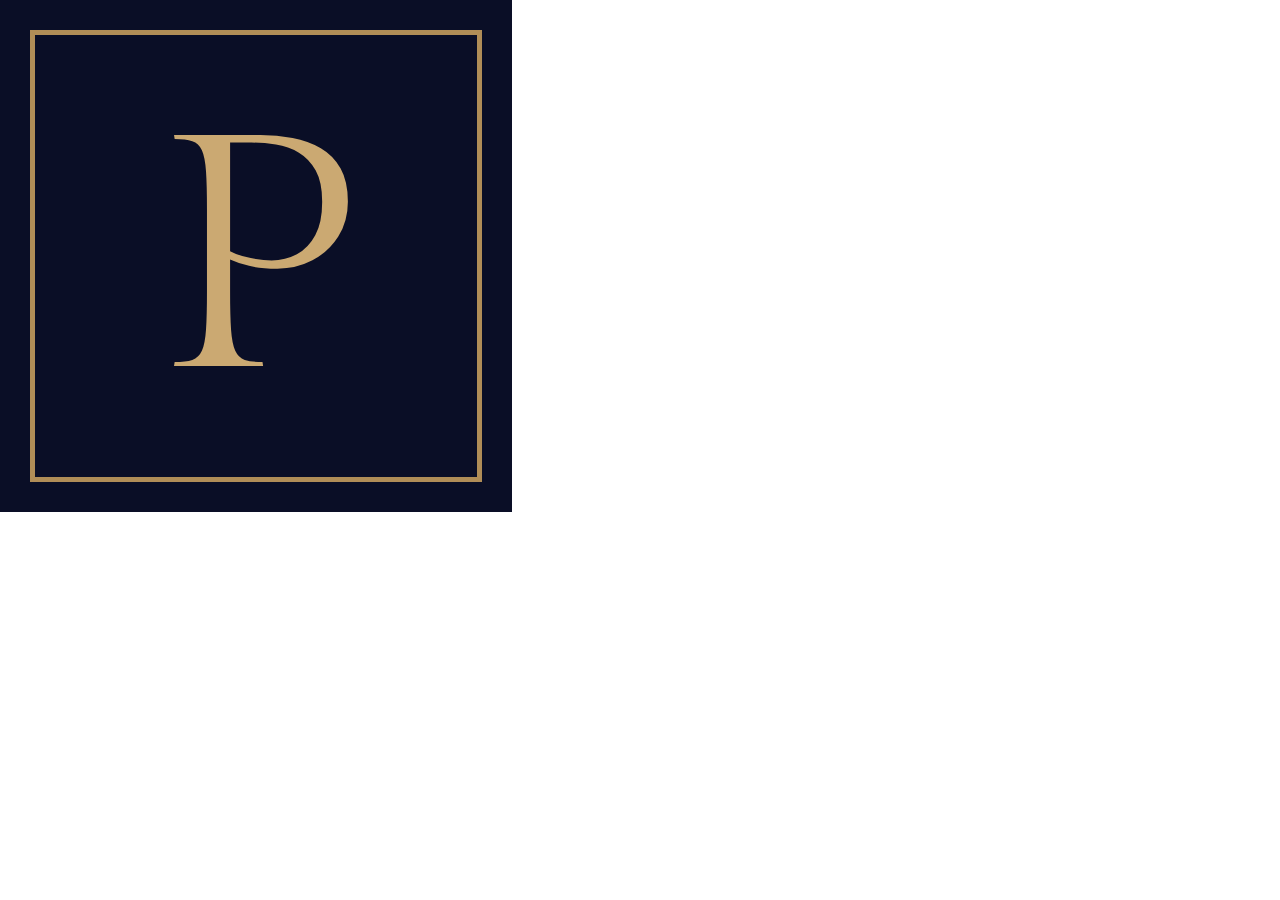
<file: _scripts/favicon.html>
<!DOCTYPE html><html><head><meta charset="utf-8"><base href="file:///C:/Users/axeli/Desktop/laburo/Desarrollo%20Web/bocetos-estudios/Parisotto%20%26%20Asociados/">
<link href="https://fonts.googleapis.com/css2?family=Gilda+Display&display=swap" rel="stylesheet">
<style>html,body{margin:0;width:512px;height:512px;background:transparent}
.f{width:512px;height:512px;background:#0A0E26;position:relative;display:grid;place-items:center}
.f::before{content:"";position:absolute;inset:30px;border:5px solid #B08D57}
b{font:400 330px/1 "Gilda Display";color:#CBA972;margin-top:20px}</style></head>
<body><div class="f"><b>P</b></div></body></html>
</file>
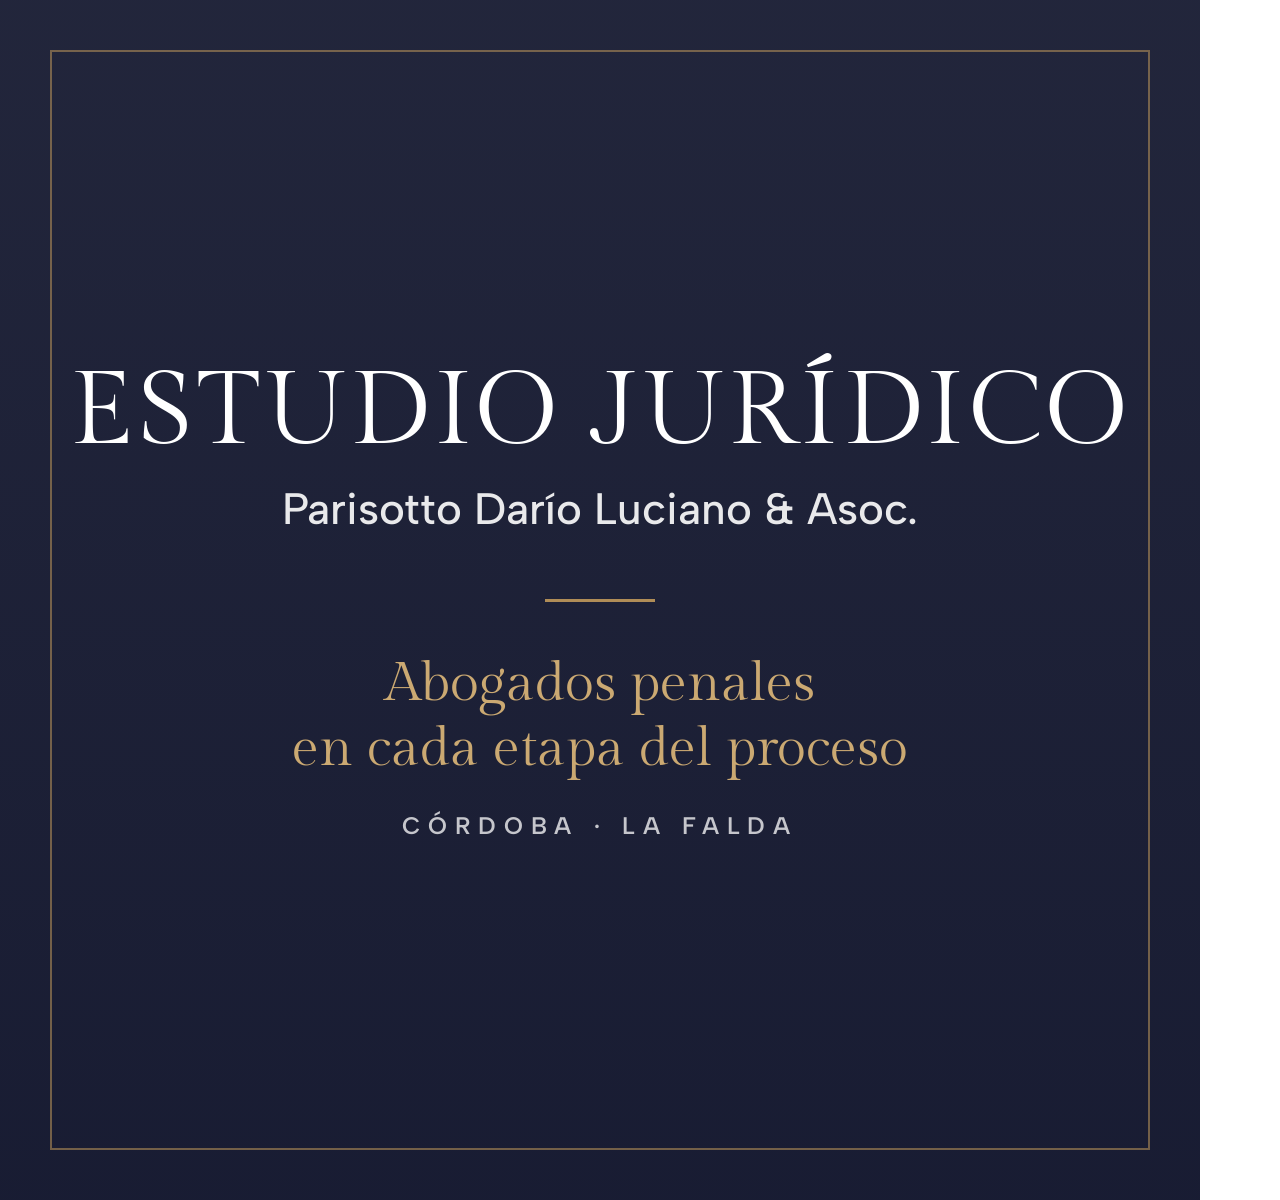
<file: _scripts/og.html>
<!DOCTYPE html><html><head><meta charset="utf-8"><base href="file:///C:/Users/axeli/Desktop/laburo/Desarrollo%20Web/bocetos-estudios/Parisotto%20%26%20Asociados/">
<link href="https://fonts.googleapis.com/css2?family=Gilda+Display&family=Albert+Sans:wght@500;600&display=swap" rel="stylesheet">
<style>html,body{margin:0;width:1200px;height:1200px}
.o{width:1200px;height:1200px;position:relative;display:flex;flex-direction:column;align-items:center;justify-content:center;text-align:center;color:#fff;
background:linear-gradient(rgba(10,14,38,.9),rgba(10,14,38,.94)),url(img/hero-balanza.jpg) center/cover}
.o::before{content:"";position:absolute;inset:50px;border:2px solid rgba(176,141,87,.6)}
.l1{font:400 104px/1 "Gilda Display";letter-spacing:.04em;text-transform:uppercase}
.l2{font:500 44px "Albert Sans";margin-top:18px;color:rgba(255,255,255,.9)}
.ln{width:110px;height:3px;background:#B08D57;margin:64px 0 50px}
.t{font:400 54px/1.2 "Gilda Display";color:#CBA972}
.s{font:600 24px "Albert Sans";letter-spacing:.32em;text-transform:uppercase;color:rgba(255,255,255,.75);margin-top:30px}</style></head>
<body><div class="o"><div class="l1">Estudio Jurídico</div><div class="l2">Parisotto Darío Luciano &amp; Asoc.</div><div class="ln"></div><div class="t">Abogados penales<br>en cada etapa del proceso</div><div class="s">Córdoba · La Falda</div></div></body></html>
</file>
